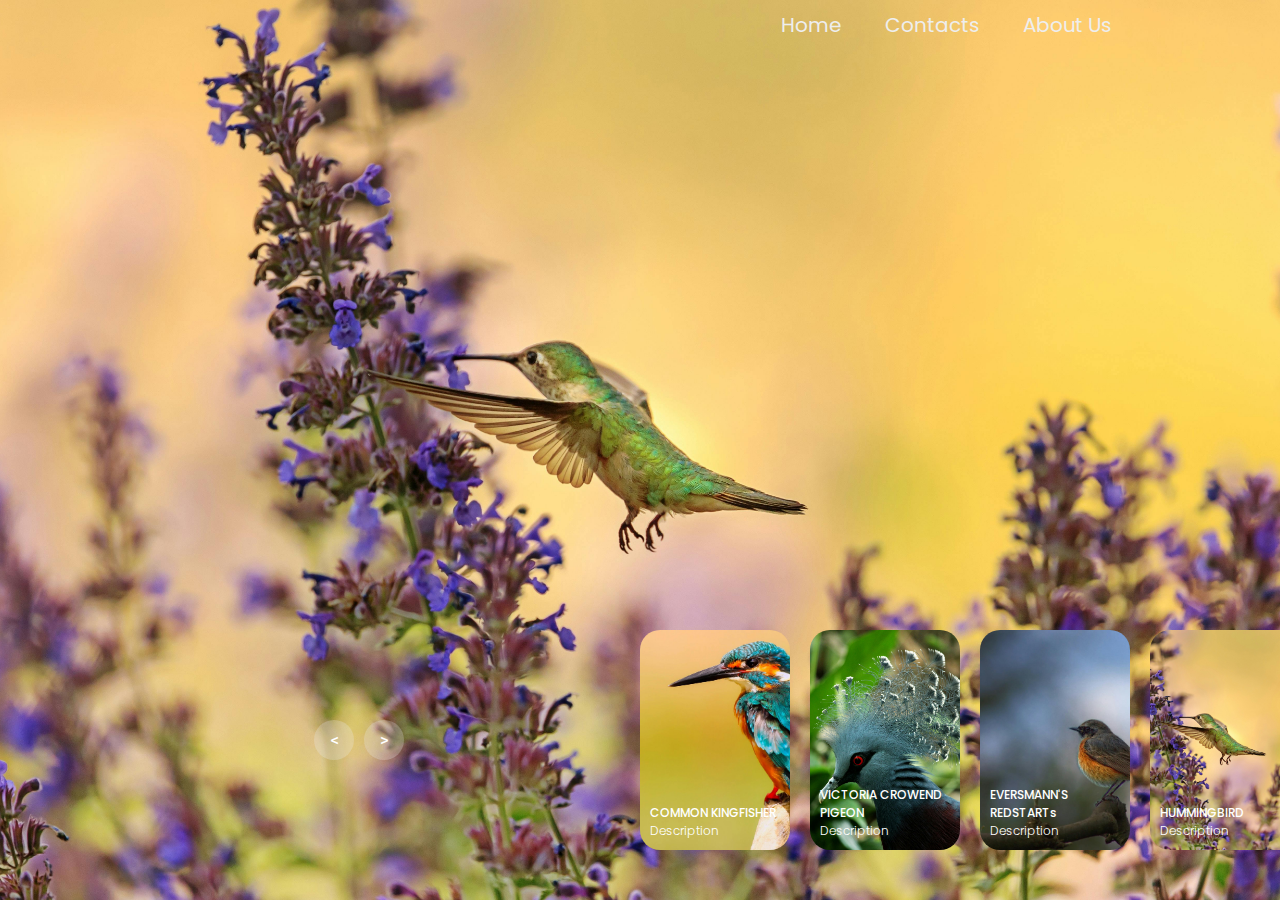
<file: index.html>
<!DOCTYPE html>
<html lang="en">
<head>
    <meta charset="UTF-8">
    <meta name="viewport" content="width=device-width, initial-scale=1.0">
    <title>Document</title>
    <link rel="stylesheet" href="style.css">
</head>
<body>
    <header>
        <nav>
            <a href="">Home</a>
            <a href="/contact.html">Contacts</a>
            <a href="/about.html">About Us</a>
        </nav>
    </header>
    <!-- carousel -->
    <div class="carousel">
        <!-- list item -->
        <div class="list">
            <div class="item">
                <img src="img/bird6.jpg">
                <div class="content">
                    <div class="scientificname">TROCHILIDAE</div>
                    <div class="title">BIRD</div>
                    <div class="topic">HUMMINGBIRD</div>
                    <div class="des">
                        <!-- lorem 50 -->
                        The bird is a hummingbird, likely a Calliope Hummingbird, the smallest bird in North America. It is about 3–3.5 inches long and feeds on flower nectar. These hummingbirds live in North America during summer and migrate to Central America in winter. They are important pollinators, especially for tubular flowers like Salvia.<br></br>
                   <a href="https://en.wikipedia.org/wiki/Hummingbirda"> More Info..</a>
                    </div>
                    <div class="buttons">
                        <button>SEE MORE</button>
                        <button>SUBSCRIBE</button>
                    </div>
                </div>
            </div>
            <div class="item">
                <img src="img/bird2.jpg">
                <div class="content">
                    <div class="scientificname">Alcedo atthis</div>
                    <div class="title">BIRD</div>
                    <div class="topic">COMMON KINGFISHER</div>
                    <div class="des">
                        The bird in the image is a Common Kingfisher (Alcedo atthis), also known as the River Kingfisher or Eurasian Kingfisher. It is a small, vibrant bird found near water bodies across Europe, Asia, and parts of North Africa. Common Kingfishers are known for their striking blue and orange plumage, with a long, sharp bill that they use to catch fish. They typically perch quietly on branches or reeds near water, watching for prey before diving in to catch it. These birds are also recognized for their rapid, direct flight and distinctive high-pitched call.<br></br>
                    <a href="https://en.wikipedia.org/wiki/Common_kingfisher">More Info..</a>
                    </div>
                    <div class="buttons">
                        <button>SEE MORE</button>
                        <button>SUBSCRIBE</button>
                    </div>
                </div>
            </div>
            <div class="item">
                <img src="img/bird5.jpg">
                <div class="content">
                    <div class="scientificname">Goura victoria</div>
                    <div class="title">BIRD</div>
                    <div class="topic">VICTORIA CROWEND PIGEON</div>
                    <div class="des">
                     The bird is likely a Victoria crowned pigeon or a Western crowned pigeon—among the largest pigeons in the world. They have blue-grey feathers, a beautiful lace-like crest, and bright red eyes. Found in the forests of New Guinea, they mainly eat fruits and seeds from the forest floor. They are social birds, often seen in pairs or small groups, and are known for their deep, resonant calls that can be heard over long distances. Despite their size and striking appearance, crowned pigeons are gentle and shy creatures.<br></br>
                    <a href="https://en.wikipedia.org/wiki/Victoria_crowned_pigeon">More Info..</a>
                    </div>
                    <div class="buttons">
                        <button>SEE MORE</button>
                        <button>SUBSCRIBE</button>
                    </div>
                </div>
            </div>
            <div class="item">
                <img src="img/bird4.jpg">
                <div class="content">
                    <div class="scientificname">PHOENICURUS PHOENICURUS</div>
                    <div class="title">BIRD</div>
                    <div class="topic">EVERSMANN'S REDSTART</div>
                    <div class="des">
                      The bird is a male Eversmann's Redstart, known for its black mask, silvery cap, and bright orange underparts. It belongs to the Old World flycatcher family. This species breeds in the mountains of Central Asia and southern Siberia, and winters in lower regions from southern Iran to the western Himalayas, including parts of Pakistan, India, and Nepal.<br></br>
                    <a href="https://en.wikipedia.org/wiki/Eversmann%27s_redstart"> More Info..</a> 
                    </div>
                    <div class="buttons">
                        <button>SEE MORE</button>
                        <button>SUBSCRIBE</button>
                    </div>
                </div>
            </div>
        </div>
        <!-- list thumnail -->
        <div class="thumbnail">
            <div class="item">
                <img src="img/bird6.jpg">
                <div class="content">
                    <div class="title">
                        HUMMINGBIRD
                    </div>
                    <div class="description">
                        Description
                    </div>
                </div>
            </div>
            <div class="item">
                <img src="img/bird2.jpg">
                <div class="content">
                    <div class="title">
                       COMMON KINGFISHER
                    </div>
                    <div class="description">
                        Description
                    </div>
                </div>
            </div>
            <div class="item">
                <img src="img/bird5.jpg">
                <div class="content">
                    <div class="title">
                       VICTORIA CROWEND PIGEON
                    </div>
                    <div class="description">
                        Description
                    </div>
                </div>
            </div>
            <div class="item">
                <img src="img/bird4.jpg">
                <div class="content">
                    <div class="title">
                      EVERSMANN'S REDSTARTs
                    </div>
                    <div class="description">
                        Description
                    </div>
                </div>
            </div>
        </div>
        <!-- next prev -->

        <div class="arrows">
            <button id="prev"><</button>
            <button id="next">></button>
        </div>
        <!-- time running -->
        <div class="time"></div>
    </div>

    <script src="app.js"></script>
</body>
</html>
</file>
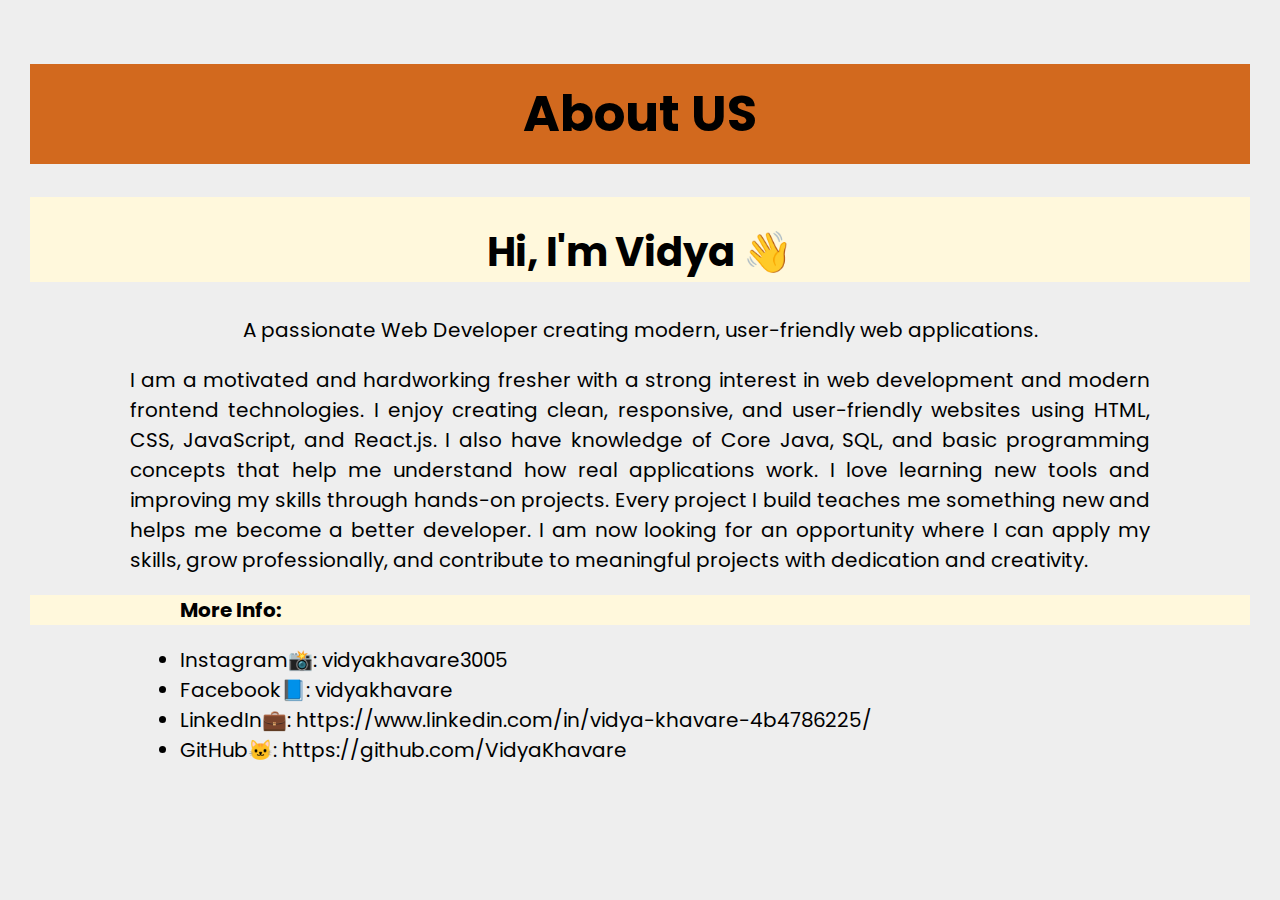
<file: about.html>
<!DOCTYPE html>
<html lang="en">
<head>
    <meta charset="UTF-8">
    <meta name="viewport" content="width=device-width, initial-scale=1.0">
    <link rel="stylesheet" href="style.css">
    <title>Document</title>
</head>
<body class="about-body">
    <h1 class="about-h1"> About US</h1>
    <h2 class="about-h2">Hi, I'm Vidya 👋</h2>
    <p class="about-p1">A passionate Web Developer creating modern, user-friendly web applications.</p>
    <p class="about-p">I am a motivated and hardworking fresher with a strong interest in web development and modern frontend technologies.  
I enjoy creating clean, responsive, and user-friendly websites using HTML, CSS, JavaScript, and React.js.  
I also have knowledge of Core Java, SQL, and basic programming concepts that help me understand how real applications work.

I love learning new tools and improving my skills through hands-on projects.  
Every project I build teaches me something new and helps me become a better developer.

I am now looking for an opportunity where I can apply my skills, grow professionally, and contribute to meaningful projects with dedication and creativity.
</p>
<h3 class="about-h3">More Info:</h3>
<ul class="about-ul">
    <li>Instagram📸: vidyakhavare3005</li>
    <li>Facebook📘: vidyakhavare</li>
    <li>LinkedIn💼: <a>https://www.linkedin.com/in/vidya-khavare-4b4786225/</a></li>
    <li>GitHub🐱: <a>https://github.com/VidyaKhavare</a></li>
</ul>
    
</body>
</html>
</file>
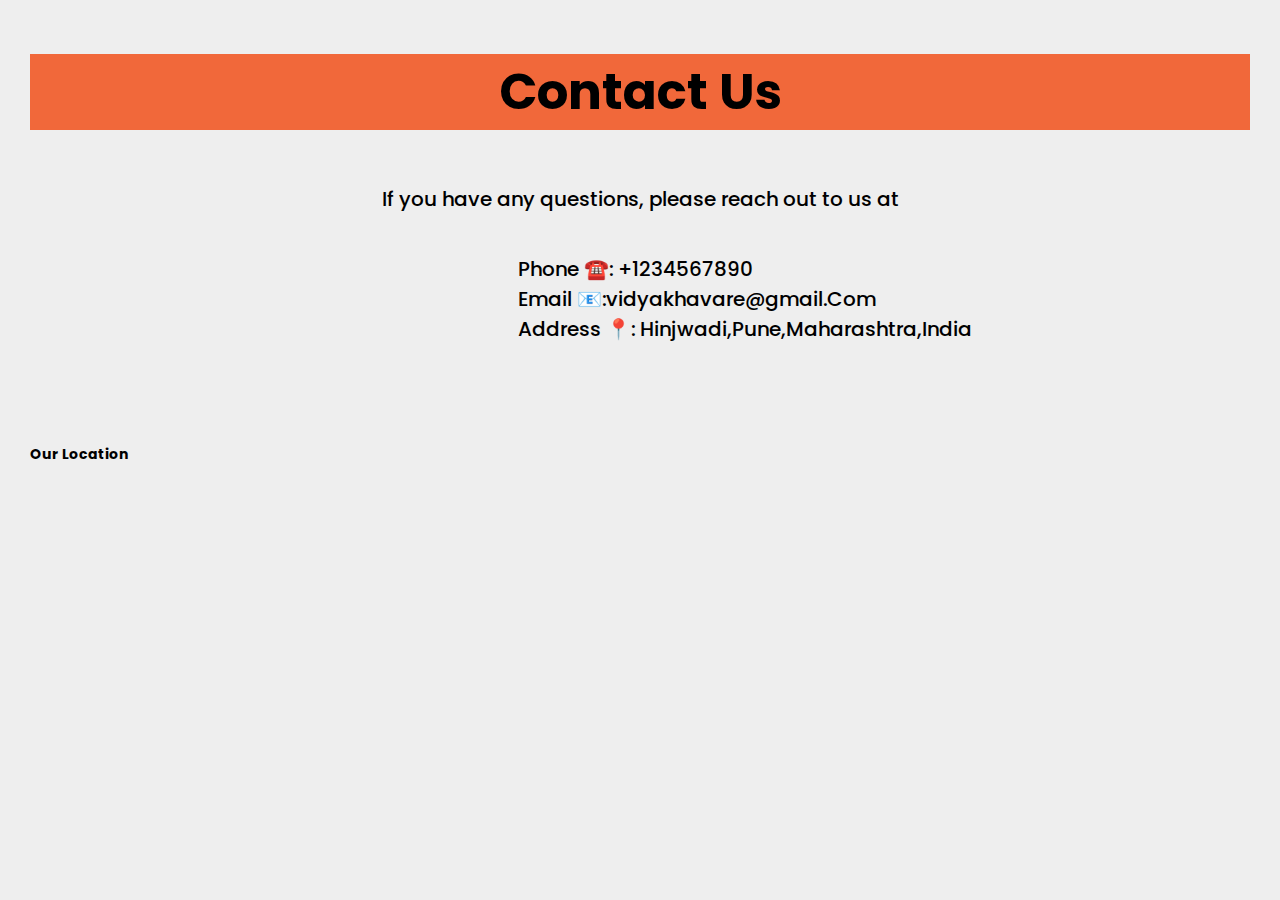
<file: contact.html>
<!DOCTYPE html>
<html lang="en">
<head>
    <meta charset="UTF-8">
    <meta name="viewport" content="width=device-width, initial-scale=1.0">
    <link rel="stylesheet" href="style.css">
    <title>Document</title>
</head>
<body class="contact-body">
    
    <h1 class="contact-header">Contact Us</h1>
    <p class="contact-para">If you have any questions, please reach out to us at
    <ul class="contact-ul">
        <li>Phone ☎️: +1234567890</li>
        <li>Email 📧:vidyakhavare@gmail.Com</li>
        <li>Address 📍: Hinjwadi,Pune,Maharashtra,India</li>
        </ul>
    </p>
    <div class="map-container">
    <h3>Our Location</h3>
    <iframe 
        src="https://www.google.com/maps/embed?pb=!1m18!1m12!1m3!1d3783.477018774952!2d73.72897887498227!3d18.59728858251566!2m3!1f0!2f0!3f0!3m2!1i1024!2i768!4f13.1!3m3!1m2!1s0x3bc2bbdbe72bb8c1%3A0x963bbfbc73ab609d!2sHinjawadi%2C%20Pimpri-Chinchwad%2C%20Maharashtra%204114057!5e0!3m2!1sen!2sin!4v1707045000000!5m2!1sen!2sin" 
        width="100%" 
        height="300" 
        style="border:0;" 
        allowfullscreen="" 
        loading="lazy">
    </iframe>
</div>

    
</body>
</html>
</file>
<file: style.css>
@import url('https://fonts.googleapis.com/css2?family=Poppins:ital,wght@0,100;0,200;0,300;0,400;0,500;0,600;0,700;0,800;0,900;1,100;1,200;1,300;1,400;1,500;1,600;1,700;1,800;1,900&display=swap');
body{
    margin: 0;
    background-color: #000;
    color: #eee;
    font-family: Poppins;
    font-size: 12px;
}
a{
    text-decoration: none;
}
header{
    
    width: 1140px;
    max-width: 80%;
    margin: auto;
    height: 50px;
    display: flex;
    justify-content: flex-end;   
    align-items: center;
    position: relative;
    z-index: 100;
}

header a{
    color: #eee;
    margin-right: 40px;
    font-size: 20px;
    
}
/* carousel */
.carousel{
    height: 100vh;
    margin-top: -50px;
    width: 100vw;
    overflow: hidden;
    position: relative;
}
.carousel .list .item{
    width: 100%;
    height: 100%;
    position: absolute;
    inset: 0 0 0 0;
}
.carousel .list .item img{
    width: 100%;
    height: 100%;
    object-fit: cover;
}
.carousel .list .item .content{
    position: absolute;
    top: 30%;
    width: 1140px;
    max-width: 80%;
    left: 50%;
    transform: translateX(-70%);
    padding-right: 30%;
    box-sizing: border-box;
    color: #fff;
    text-shadow: 0 5px 10px #0004;
}
.carousel .list .item .scientificname{
    font-weight: bold;
    letter-spacing: 10px;
}
.carousel .list .item .title,
.carousel .list .item .topic{
    font-size: 5em;
    font-weight: bold;
    line-height: 1.3em;
}
.carousel .list .item .topic{
    color: #f1683a;
}
.carousel .list .item .buttons{
    display: grid;
    grid-template-columns: repeat(2, 130px);
    grid-template-rows: 40px;
    gap: 5px;
    margin-top: 20px;
}
.carousel .list .item .buttons button{
    border: none;
    background-color: #eee;
    letter-spacing: 3px;
    font-family: Poppins;
    font-weight: 500;
}
.carousel .list .item .buttons button:nth-child(2){
    background-color: transparent;
    border: 1px solid #fff;
    color: #eee;
}
/* thumbail */
.thumbnail{
    position: absolute;
    bottom: 50px;
    left: 50%;
    width: max-content;
    z-index: 100;
    display: flex;
    gap: 20px;
}
.thumbnail .item{
    width: 150px;
    height: 220px;
    flex-shrink: 0;
    position: relative;
}
.thumbnail .item img{
    width: 100%;
    height: 100%;
    object-fit: cover;
    border-radius: 20px;
}
.thumbnail .item .content{
    color: #fff;
    position: absolute;
    bottom: 10px;
    left: 10px;
    right: 10px;
}
.thumbnail .item .content .title{
    font-weight: 500;
}
.thumbnail .item .content .description{
    font-weight: 300;
}
/* arrows */
.arrows{
    position: absolute;
    top: 80%;
    right: 52%;
    z-index: 100;
    width: 300px;
    max-width: 30%;
    display: flex;
    gap: 10px;
    align-items: center;
}
.arrows button{
    width: 40px;
    height: 40px;
    border-radius: 50%;
    background-color: #eee4;
    border: none;
    color: #fff;
    font-family: monospace;
    font-weight: bold;
    transition: .5s;
}
.arrows button:hover{
    background-color: #fff;
    color: #000;
}

/* animation */
.carousel .list .item:nth-child(1){
    z-index: 1;
}

/* animation text in first item */

.carousel .list .item:nth-child(1) .content .scientificname,
.carousel .list .item:nth-child(1) .content .title,
.carousel .list .item:nth-child(1) .content .topic,
.carousel .list .item:nth-child(1) .content .des,
.carousel .list .item:nth-child(1) .content .buttons
{
    transform: translateY(50px);
    filter: blur(20px);
    opacity: 0;
    animation: showContent .5s 1s linear 1 forwards;
}
@keyframes showContent{
    to{
        transform: translateY(0px);
        filter: blur(0px);
        opacity: 1;
    }
}
.carousel .list .item:nth-child(1) .content .title{
    animation-delay: 1.2s!important;
}
.carousel .list .item:nth-child(1) .content .topic{
    animation-delay: 1.4s!important;
}
.carousel .list .item:nth-child(1) .content .des{
    animation-delay: 1.6s!important;
}
.carousel .list .item:nth-child(1) .content .buttons{
    animation-delay: 1.8s!important;
}
/* create animation when next click */
.carousel.next .list .item:nth-child(1) img{
    width: 150px;
    height: 220px;
    position: absolute;
    bottom: 50px;
    left: 50%;
    border-radius: 30px;
    animation: showImage .5s linear 1 forwards;
}
@keyframes showImage{
    to{
        bottom: 0;
        left: 0;
        width: 100%;
        height: 100%;
        border-radius: 0;
    }
}

.carousel.next .thumbnail .item:nth-last-child(1){
    overflow: hidden;
    animation: showThumbnail .5s linear 1 forwards;
}
.carousel.prev .list .item img{
    z-index: 100;
}
@keyframes showThumbnail{
    from{
        width: 0;
        opacity: 0;
    }
}
.carousel.next .thumbnail{
    animation: effectNext .5s linear 1 forwards;
}

@keyframes effectNext{
    from{
        transform: translateX(150px);
    }
}

/* running time */

.carousel .time{
    position: absolute;
    z-index: 1000;
    width: 0%;
    height: 3px;
    background-color: #f1683a;
    left: 0;
    top: 0;
}

.carousel.next .time,
.carousel.prev .time{
    animation: runningTime 3s linear 1 forwards;
}
@keyframes runningTime{
    from{ width: 100%}
    to{width: 0}
}


/* prev click */

.carousel.prev .list .item:nth-child(2){
    z-index: 2;
}

.carousel.prev .list .item:nth-child(2) img{
    animation: outFrame 0.5s linear 1 forwards;
    position: absolute;
    bottom: 0;
    left: 0;
}
@keyframes outFrame{
    to{
        width: 150px;
        height: 220px;
        bottom: 50px;
        left: 50%;
        border-radius: 20px;
    }
}

.carousel.prev .thumbnail .item:nth-child(1){
    overflow: hidden;
    opacity: 0;
    animation: showThumbnail .5s linear 1 forwards;
}
.carousel.next .arrows button,
.carousel.prev .arrows button{
    pointer-events: none;
}
.carousel.prev .list .item:nth-child(2) .content .scientificname,
.carousel.prev .list .item:nth-child(2) .content .title,
.carousel.prev .list .item:nth-child(2) .content .topic,
.carousel.prev .list .item:nth-child(2) .content .des,
.carousel.prev .list .item:nth-child(2) .content .buttons
{
    animation: contentOut 1.5s linear 1 forwards!important;
}

@keyframes contentOut{
    to{
        transform: translateY(-150px);
        filter: blur(20px);
        opacity: 0;
    }
}
@media screen and (max-width: 678px) {
    .carousel .list .item .content{
        padding-right: 0;
    }
    .carousel .list .item .content .title{
        font-size: 30px;
    }
}
.contact-body{
    background-color: #eee;
    color: #000;
    padding: 30px;
     align-items: center;
    
}
.contact-header{
    text-align: center;
    color: #000;
    margin-top: 2%;
    font-size: 50px;
    font-weight: bold;
    background-color: #f1683a;
    
}
.contact-para{
    align-items: center;
    padding: 20px;
    font-size: 20px;
    font-weight: 500;
    text-align: center;

}
.contact-ul{
    text-decoration: none;
    list-style: none;
    padding-left: 40%;
    align-items: center;
    font-size: 20px;
    font-weight: 500;
    padding-bottom:80px ;
}
.about-body{
    background-color: #eee;
    color: #000;
    padding: 30px;
     align-items: center;
    
}
.about-h1{
    align-items: center;
    text-align: center;
    padding: 1%;
    font-size: 50px;
    background-color: chocolate;
  
}
.about-p{
    align-items: center;
    padding-left: 100px;
     padding-right: 100px;
    font-size: 20px;
    font-weight: 400;
    text-align: justify;
}
.about-h3{
    background-color: cornsilk;
    align-items:center;
    text-align: left;
    font-size: 20px;
    padding-left: 150px;

}
.about-ul{
   
    align-items: center;
    text-align: justify;
    font-size: 20px;
    padding-left:150px ;
}
.about-h2{
    align-items: center;
    text-align: center;
    padding-top: 2%;
    font-size: 40px;
    background-color: cornsilk;
}
.about-p1{
    align-items: center;
    padding-left: 100px;
     padding-right: 100px;
    font-size: 20px;
    font-weight: 400;
    text-align: center;
}
</file>
